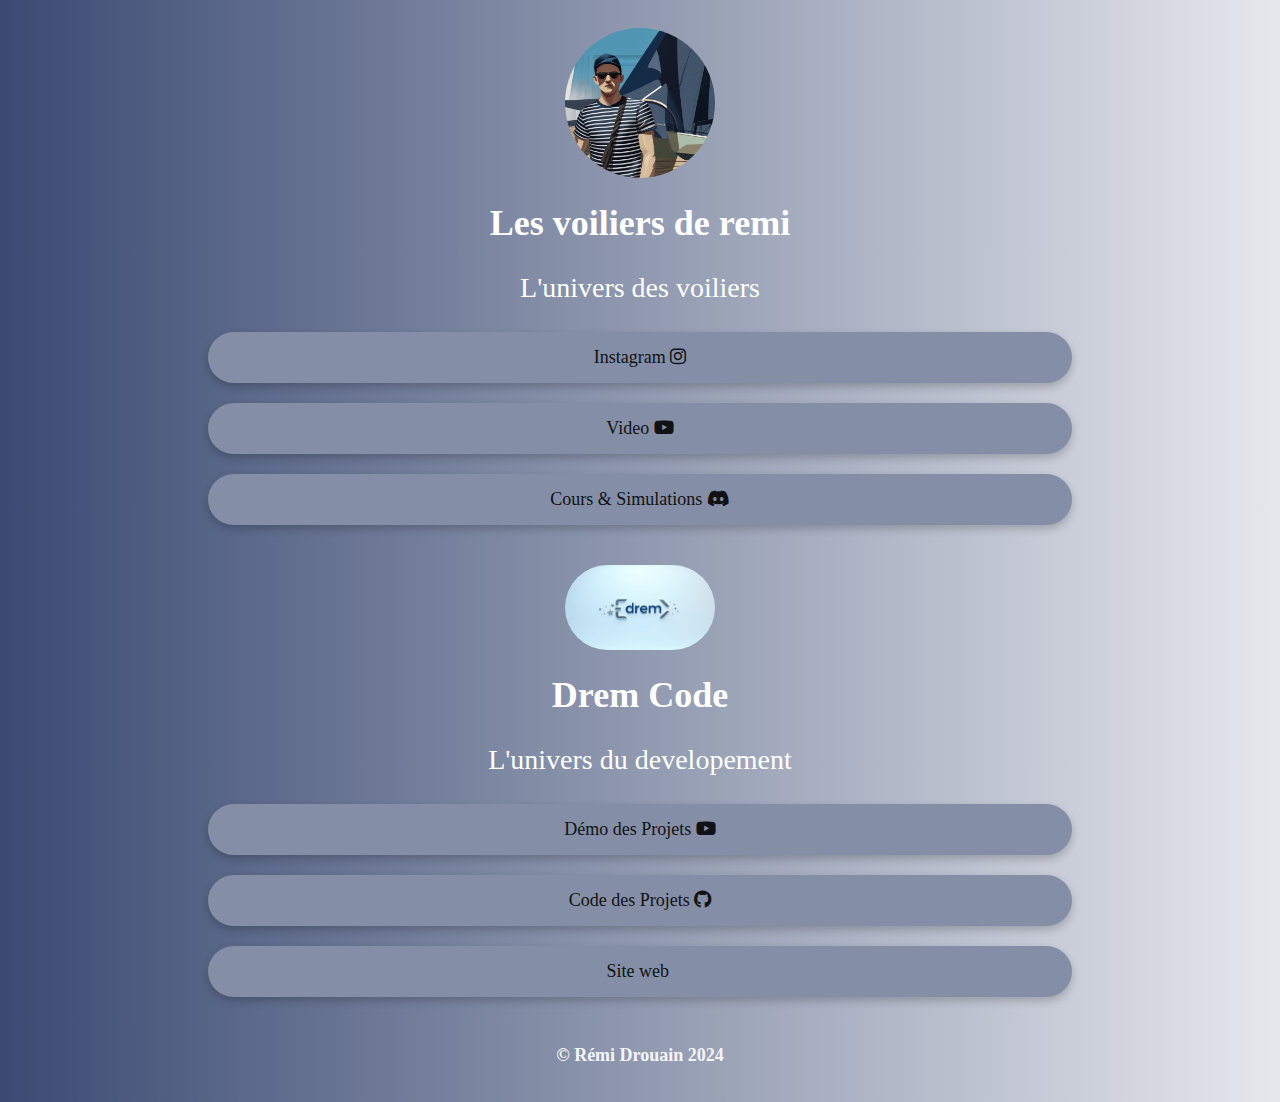
<file: Index.html>
<html>
<head>
<link href="style-link.css" rel="stylesheet">
<meta charset="UTF-8">
<html lang="fr">
<meta name="viewport" content="width=device-width, initial-scale=1.0">
<link rel="stylesheet" href="https://cdnjs.cloudflare.com/ajax/libs/font-awesome/6.0.0-beta3/css/all.min.css">
</head>
<body>
<img src ="bg-LVR.jpg"width="150">
<h1>Les voiliers de remi</h1>
<p>L'univers des voiliers </p>
<a href="https://www.instagram.com/lesvoiliersderemi/">Instagram <i class="fab fa-Instagram"></i> </a>
<a href="https://www.youtube.com/channel/UC0-fqg7YNY0vwssDmF_y1Mg">Video <i class="fab fa-Youtube"></i> </a>
<a href="https://discord.com/invite/7trUgxAxCD">Cours & Simulations <i class="fab fa-discord"></i> </a>
<img src ="bg.jpeg"width="150">
<h1>Drem Code</h1>
<p>L'univers du developement </p>
<a href="https://www.youtube.com/channel/UCV-6MDxudp3cHVb9Uo-UVww">Démo des Projets <i class="fab fa-Youtube"></i> </a>
<a href="https://github.com/Codedebord">Code des Projets <i class="fab fa-github"></i> </a>
<a href="4">Site web <i class="fab fa-website"></i> </a>
</body>
<footer class="footer">
<h3>&copy; Rémi Drouain 2024</h3>
</footer>
</html>
</file>
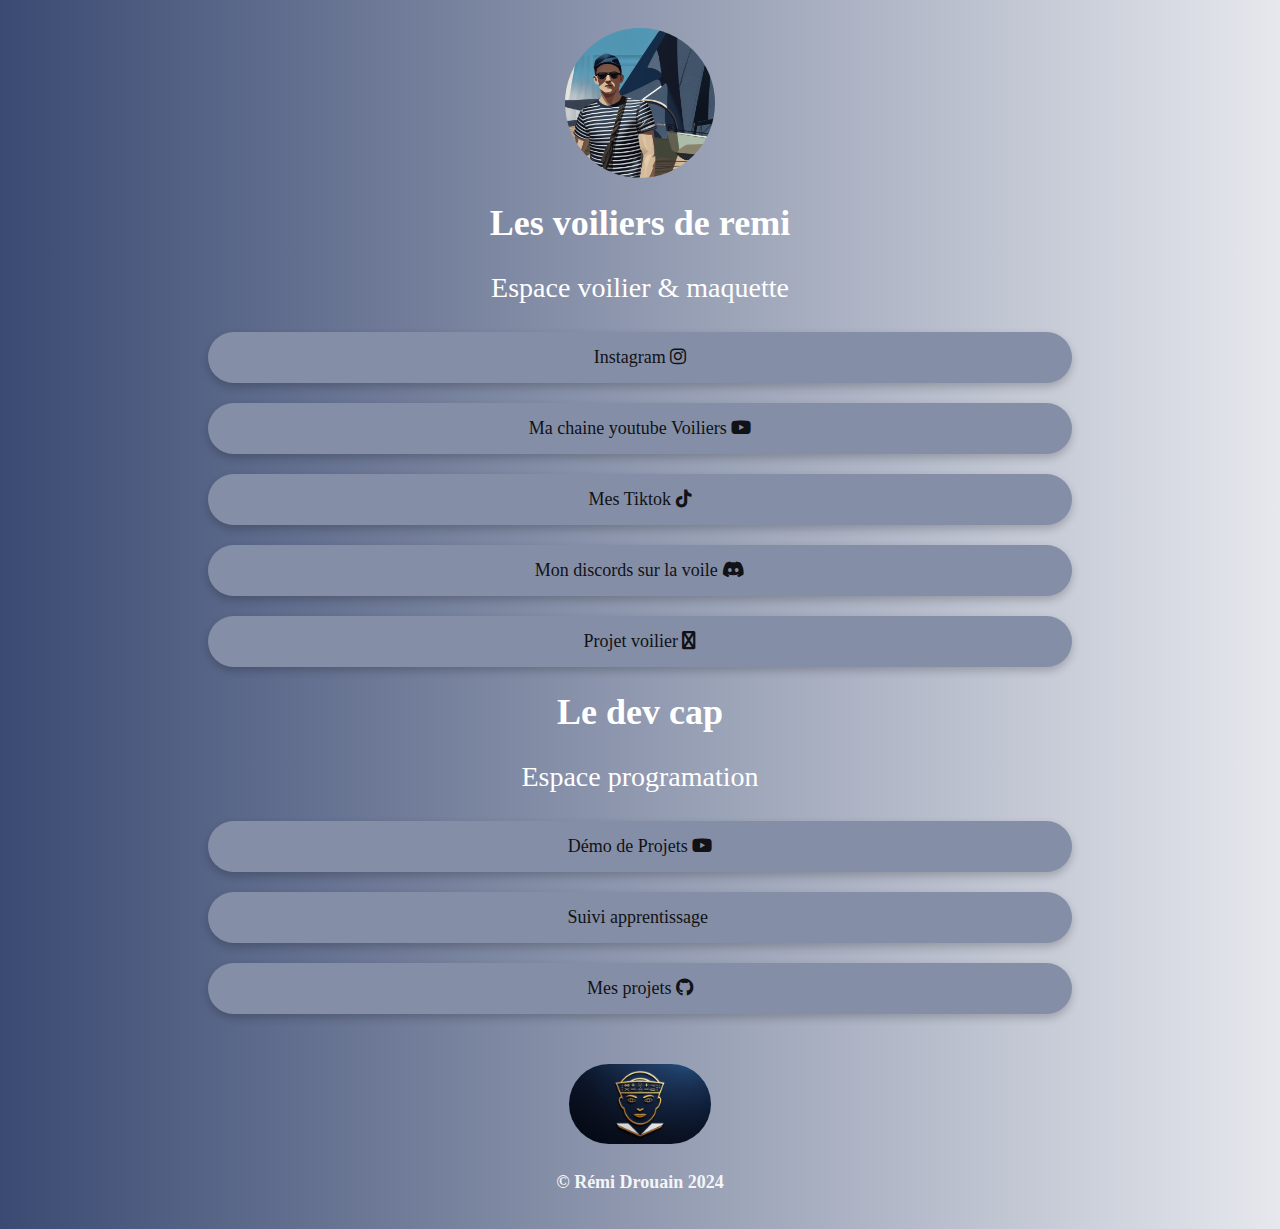
<file: V2/Index.html>
<html>
<head>
<link href="style-link.css" rel="stylesheet">
<meta charset="UTF-8">
<html lang="fr">
<meta name="viewport" content="width=device-width, initial-scale=1.0">
<link rel="stylesheet" href="https://cdnjs.cloudflare.com/ajax/libs/font-awesome/6.0.0-beta3/css/all.min.css">
</head>
<body>
<img src ="bg.jpg"width="150">
<h1>Les voiliers de remi</h1>
<p>Espace voilier & maquette </p>
<a href="https://www.instagram.com/lesvoiliersderemi/">Instagram <i class="fab fa-Instagram"></i> </a>
<a href="https://www.youtube.com/channel/UC0-fqg7YNY0vwssDmF_y1Mg">Ma chaine youtube Voiliers <i class="fab fa-Youtube"></i> </a>
<a href="https://www.tiktok.com/@lesvoiliersderemi">Mes Tiktok <i class="fab fa-Tiktok"></i> </a>
<a href="https://discord.com/invite/7trUgxAxCD">Mon discords sur la voile  <i class="fab fa-discord"></i> </a>
<a href="https://lesvoilesderemi.yj.lu/Projet.html">Projet voilier <i class="fab fa-anchor"></i> </a>
<h1>Le dev cap</h1>
<p>Espace programation </p>
<a href="https://www.youtube.com/channel/UCV-6MDxudp3cHVb9Uo-UVww">Démo de Projets <i class="fab fa-Youtube"></i> </a>
<a href="https://ledevcap.lesvoilesderemi.yj.lu/dev.html">Suivi apprentissage <i class="fab fa-website"></i> </a>
<a href="https://github.com/ledevcap">Mes projets <i class="fab fa-github"></i> </a>
</body>
<footer class="footer">
<img src="logo.jpg" alt="Logo" class="footer-logo">
<h3>&copy; Rémi Drouain 2024</h3>
</footer>
</html>
</file>
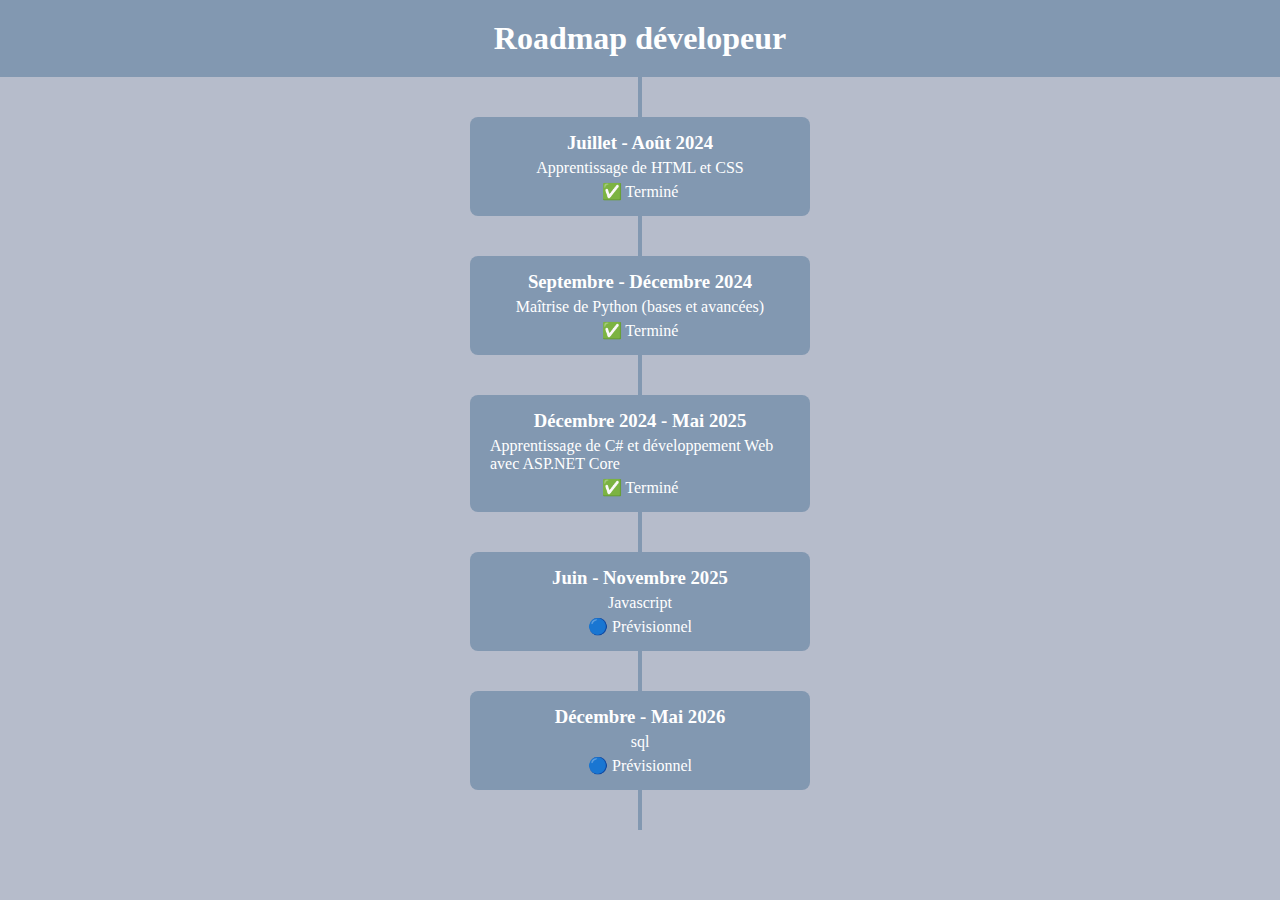
<file: dev.html>
<!DOCTYPE html>
<html lang="fr">
<head>
    <meta charset="UTF-8">
    <meta name="viewport" content="width=device-width, initial-scale=1.0">
    <title>Roadmap Devellopeur Backend</title>
    <style>
        /* Couleur de fond et style général */
        body {
            font-family: Open Sans;
            margin: 0;
            padding: 0;
            background:#b6bccb;
            
            
        }

        h1 {
            text-align: center;
            color: white;
            padding: 20px 0;
            margin: 0;
            background-color: #8298b1;
        }
        
        footer {
            text-align: center;
            padding: 10px 0;
            background-color: #8298b1;
            color: white;
            margin-top: auto; 
        }
       
        .timeline-container {
            display: flex;
            flex-direction: column;
            align-items: center;
            position: relative;
            padding: 20px;
            max-width: 800px;
            margin: 0 auto;
        }

        /* Ligne centrale */
        .timeline-container::before {
            content: '';
            position: absolute;
            top: 0;
            bottom: 0;
            width: 4px;
            background: #8298b1;
            left: 50%;
            transform: translateX(-50%);
        }

        /* Bloc d'étape */
        .timeline-item {
            display: flex;
            flex-direction: column;
            align-items: center;
            background: #8298b1;;
            padding: 15px 20px;
            border-radius: 8px;
            width: 300px;
            margin: 20px 0;
            position: relative;
            Color: white;
        }

       

        /* Texte à l'intérieur des blocs */
        .timeline-item h3 {
            margin: 0;
            color: white;
        }

        .timeline-item p {
            margin: 5px 0 0;
        }
    </style>
</head>
<body>
    <h1>Roadmap dévelopeur</h1>


    <div class="timeline-container">
    <div class="timeline-item">
    <h3>Juillet - Août 2024</h3>
    <p>Apprentissage de HTML et CSS</p>
    <p>✅ Terminé</p>
    </div>
    
    <div class="timeline-item">
    <h3>Septembre - Décembre 2024</h3>
    <p>Maîtrise de Python (bases et avancées)</p>
    <p>✅ Terminé</p>
    </div>

    <div class="timeline-item">
    <h3>Décembre 2024 - Mai 2025</h3>
    <p>Apprentissage de C# et développement Web avec ASP.NET Core</p>
    <p>✅ Terminé</p>
    </div>

    <div class="timeline-item">
    <h3>Juin - Novembre 2025</h3>
    <p>Javascript</p>
    <p>🔵 Prévisionnel</p>
    </div>

            
    <div class="timeline-item">
    <h3>Décembre - Mai 2026</h3>
    <p>sql</p>
    <p>🔵 Prévisionnel</p>
    </div>

</body>
</html>
</file>
<file: style-link.css>
/* Animation rebond */
@keyframes bounce {
  0%, 20%, 50%, 80%, 100% { transform: translateY(0); }
  40%, 60% { transform: translateY(-5px); }
}

img {
  border-radius: 75px;
  animation: bounce 2s infinite;
  margin-top: 20px;
}

/* Style spécifique au logo du footer */
.footer-logo {
  height: 80px;
  width: auto;
  margin-bottom: 10px;
  animation: none;
}

/* Texte du footer */
footer {
  margin-top: auto;
   color: #f5f5f5; /* Couleur claire */
  text-align: center;
  padding: 10px 0;
  font-size: 14px;
  font-family: Open Sans;
}

/* Liens */
a {
  background-color: #848ea7;
  font-size: 18px;
  border-radius: 27px;
  padding: 15px;
  display: block;
  text-align: center;
  margin: 20px 200px; /* Alignement central avec marges horizontales */
  color: #111215;
  text-decoration: none;
  box-shadow: 0 4px 8px rgba(0, 0, 0, 0.2);
  transition: transform 0.5s ease;
  font-family: Open Sans;
}

a:hover {
  color: white;
  background-color: #3a4a72;
  transform: scale(1.05);
}

body {
  color: white;
  background: linear-gradient(to right,#3a4a72,#e6e8ed);
  text-align: center;
  font-family: Open Sans;
}

h2 {
  font-size: 20px;
  font-family: Open Sans;
}

h1 {
  font-size: 36px;
  font-family: Open Sans;
}

p {
  font-size: 28px;
  font-family: Open Sans;
}

h3 {
  font-size: 18px;
  font-family: Open Sans;
}
</file>
<file: V2/style-link.css>
/* Animation rebond */
@keyframes bounce {
  0%, 20%, 50%, 80%, 100% { transform: translateY(0); }
  40%, 60% { transform: translateY(-5px); }
}

img {
  border-radius: 75px;
  animation: bounce 2s infinite;
  margin-top: 20px;
}

/* Style spécifique au logo du footer */
.footer-logo {
  height: 80px;
  width: auto;
  margin-bottom: 10px;
  animation: none;
}

/* Texte du footer */
footer {
  margin-top: auto;
   color: #f5f5f5; /* Couleur claire */
  text-align: center;
  padding: 10px 0;
  font-size: 14px;
  font-family: Open Sans;
}

/* Liens */
a {
  background-color: #848ea7;
  font-size: 18px;
  border-radius: 27px;
  padding: 15px;
  display: block;
  text-align: center;
  margin: 20px 200px; /* Alignement central avec marges horizontales */
  color: #111215;
  text-decoration: none;
  box-shadow: 0 4px 8px rgba(0, 0, 0, 0.2);
  transition: transform 0.5s ease;
  font-family: Open Sans;
}

a:hover {
  color: #503e2b;
  background-color: #3a4a72;
  transform: scale(1.05);
}

body {
  color: white;
  background: linear-gradient(to right,#3a4a72,#e6e8ed);
  text-align: center;
  font-family: Open Sans;
}

h2 {
  font-size: 20px;
  font-family: Open Sans;
}

h1 {
  font-size: 36px;
  font-family: Open Sans;
}

p {
  font-size: 28px;
  font-family: Open Sans;
}

h3 {
  font-size: 18px;
  font-family: Open Sans;
}
</file>
